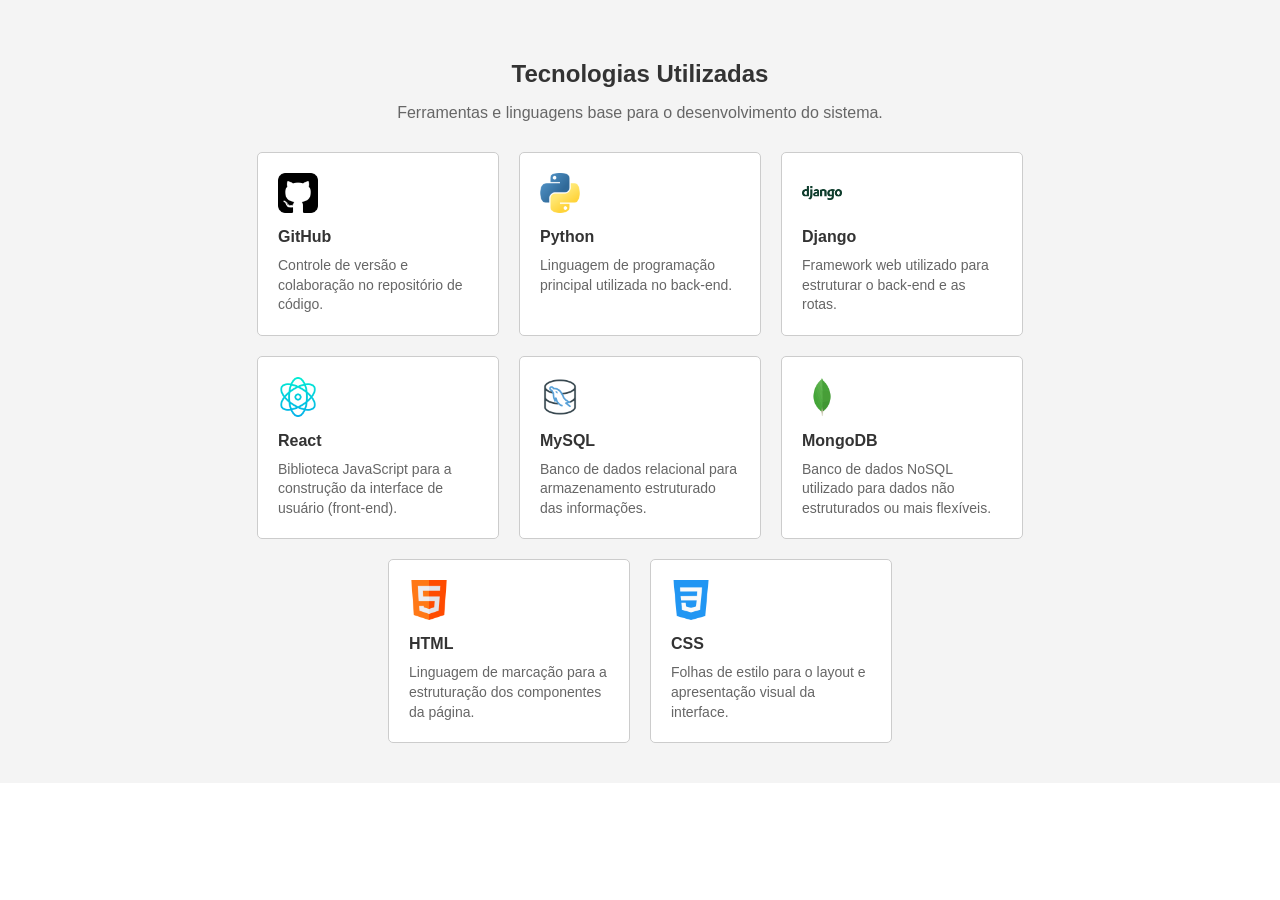
<file: html/tecnologia.html>
<!DOCTYPE html>
<html lang="pt-BR">
<head>
    <meta charset="UTF-8">
    <meta name="viewport" content="width=device-width, initial-scale=1.0">
    <title>Tecnologias do Projeto</title>
    <link rel="stylesheet" href="../css/style.css">

</head>
<body>
    <section class="secao-tecnologias" id="tecnologias">
        <h2>Tecnologias Utilizadas</h2>
        <p class="subtitulo">Ferramentas e linguagens base para o desenvolvimento do sistema.</p>
        
        <ul class="lista-tecnologias">
            <li class="item-tecnologia">
                <img src="../imgs/github-logo.png" alt="Ícone GitHub" class="icone-tecnologia">
                <h3>GitHub</h3>
                <p>Controle de versão e colaboração no repositório de código.</p>
            </li>
            <li class="item-tecnologia">
                <img src="../imgs/python-logo.png" alt="Ícone Python" class="icone-tecnologia">
                <h3>Python</h3>
                <p>Linguagem de programação principal utilizada no back-end.</p>
            </li>
            <li class="item-tecnologia">
                <img src="../imgs/django-logo.png" alt="Ícone Django" class="icone-tecnologia">
                <h3>Django</h3>
                <p>Framework web utilizado para estruturar o back-end e as rotas.</p>
            </li>
            <li class="item-tecnologia">
                <img src="../imgs/react-logo.png" alt="Ícone React" class="icone-tecnologia">
                <h3>React</h3>
                <p>Biblioteca JavaScript para a construção da interface de usuário (front-end).</p>
            </li>
            <li class="item-tecnologia">
                <img src="../imgs/mysql-logo.png" alt="Ícone MySQL" class="icone-tecnologia">
                <h3>MySQL</h3>
                <p>Banco de dados relacional para armazenamento estruturado das informações.</p>
            </li>
            <li class="item-tecnologia">
                <img src="../imgs/mongo-logo.png" alt="Ícone MongoDB" class="icone-tecnologia">
                <h3>MongoDB</h3>
                <p>Banco de dados NoSQL utilizado para dados não estruturados ou mais flexíveis.</p>
            </li>
            <li class="item-tecnologia">
                <img src="../imgs/html-logo.png" alt="Ícone HTML" class="icone-tecnologia">
                <h3>HTML</h3>
                <p>Linguagem de marcação para a estruturação dos componentes da página.</p>
            </li>
            <li class="item-tecnologia">
                <img src="../imgs/css-logo.png" alt="Ícone CSS" class="icone-tecnologia">
                <h3>CSS</h3>
                <p>Folhas de estilo para o layout e apresentação visual da interface.</p>
            </li>
        </ul>
    </section>

</body>
</html>
</file>
<file: css/style.css>
/* Estilos estruturais básicos */
        body {
            font-family: Arial, sans-serif;
            margin: 0;
            padding: 0;
        }

        .secao-tecnologias {
            padding: 40px 20px;
            background-color: #f4f4f4;
            text-align: center;
        }

        .secao-tecnologias h2 {
            margin-bottom: 10px;
            color: #333;
        }

        .subtitulo {
            margin-bottom: 30px;
            color: #666;
        }

        .lista-tecnologias {
            list-style: none;
            padding: 0;
            margin: 0 auto;
            max-width: 900px;
            display: flex;
            flex-wrap: wrap;
            justify-content: center;
            gap: 20px;
        }

        .item-tecnologia {
            background-color: #ffffff;
            border: 1px solid #cccccc;
            padding: 20px;
            border-radius: 5px;
            width: 200px;
            text-align: left;
        }

        /* Padronização do tamanho dos ícones */
        .icone-tecnologia {
            width: 40px;
            height: 40px;
            margin-bottom: 15px;
            display: block;
            object-fit: contain; /* Garante que o ícone não fique distorcido */
        }

        .item-tecnologia h3 {
            margin: 0 0 10px 0;
            font-size: 16px;
            color: #333;
        }

        .item-tecnologia p {
            margin: 0;
            font-size: 14px;
            color: #666;
            line-height: 1.4;
        }
</file>
